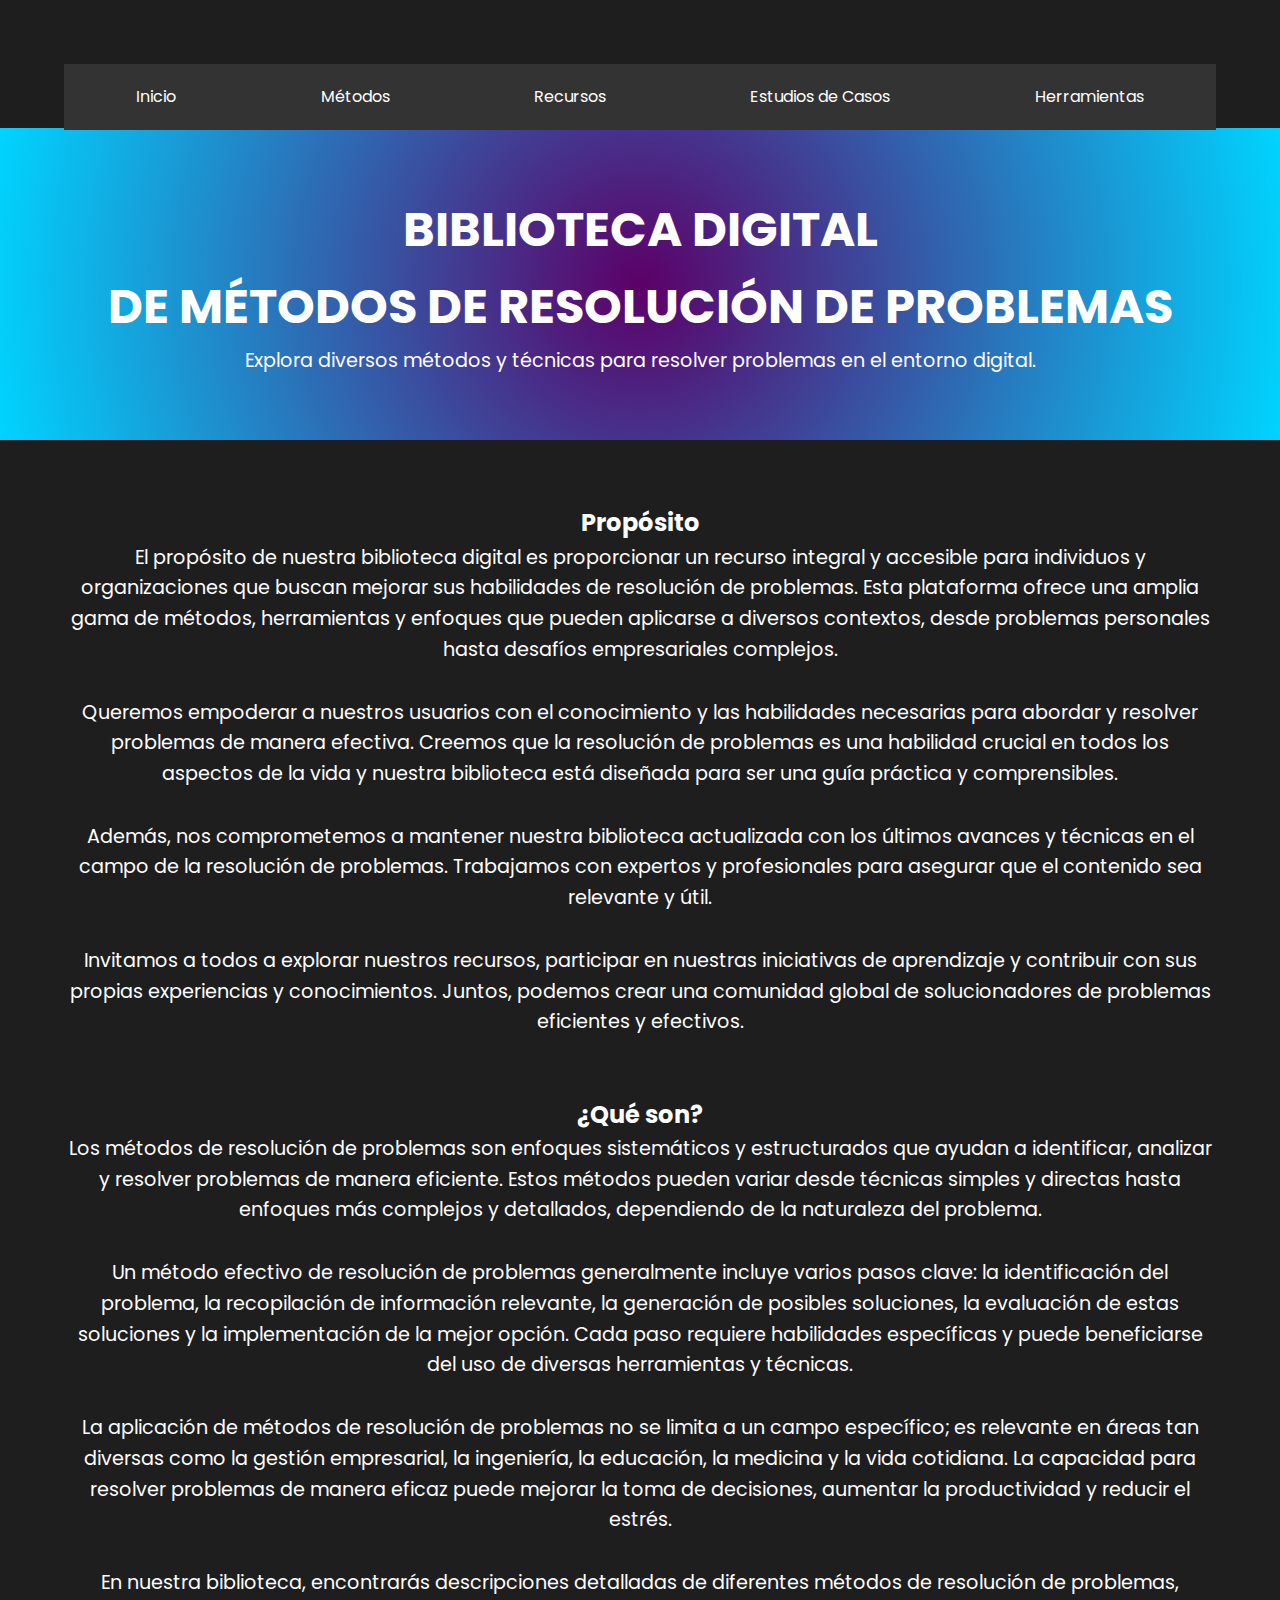
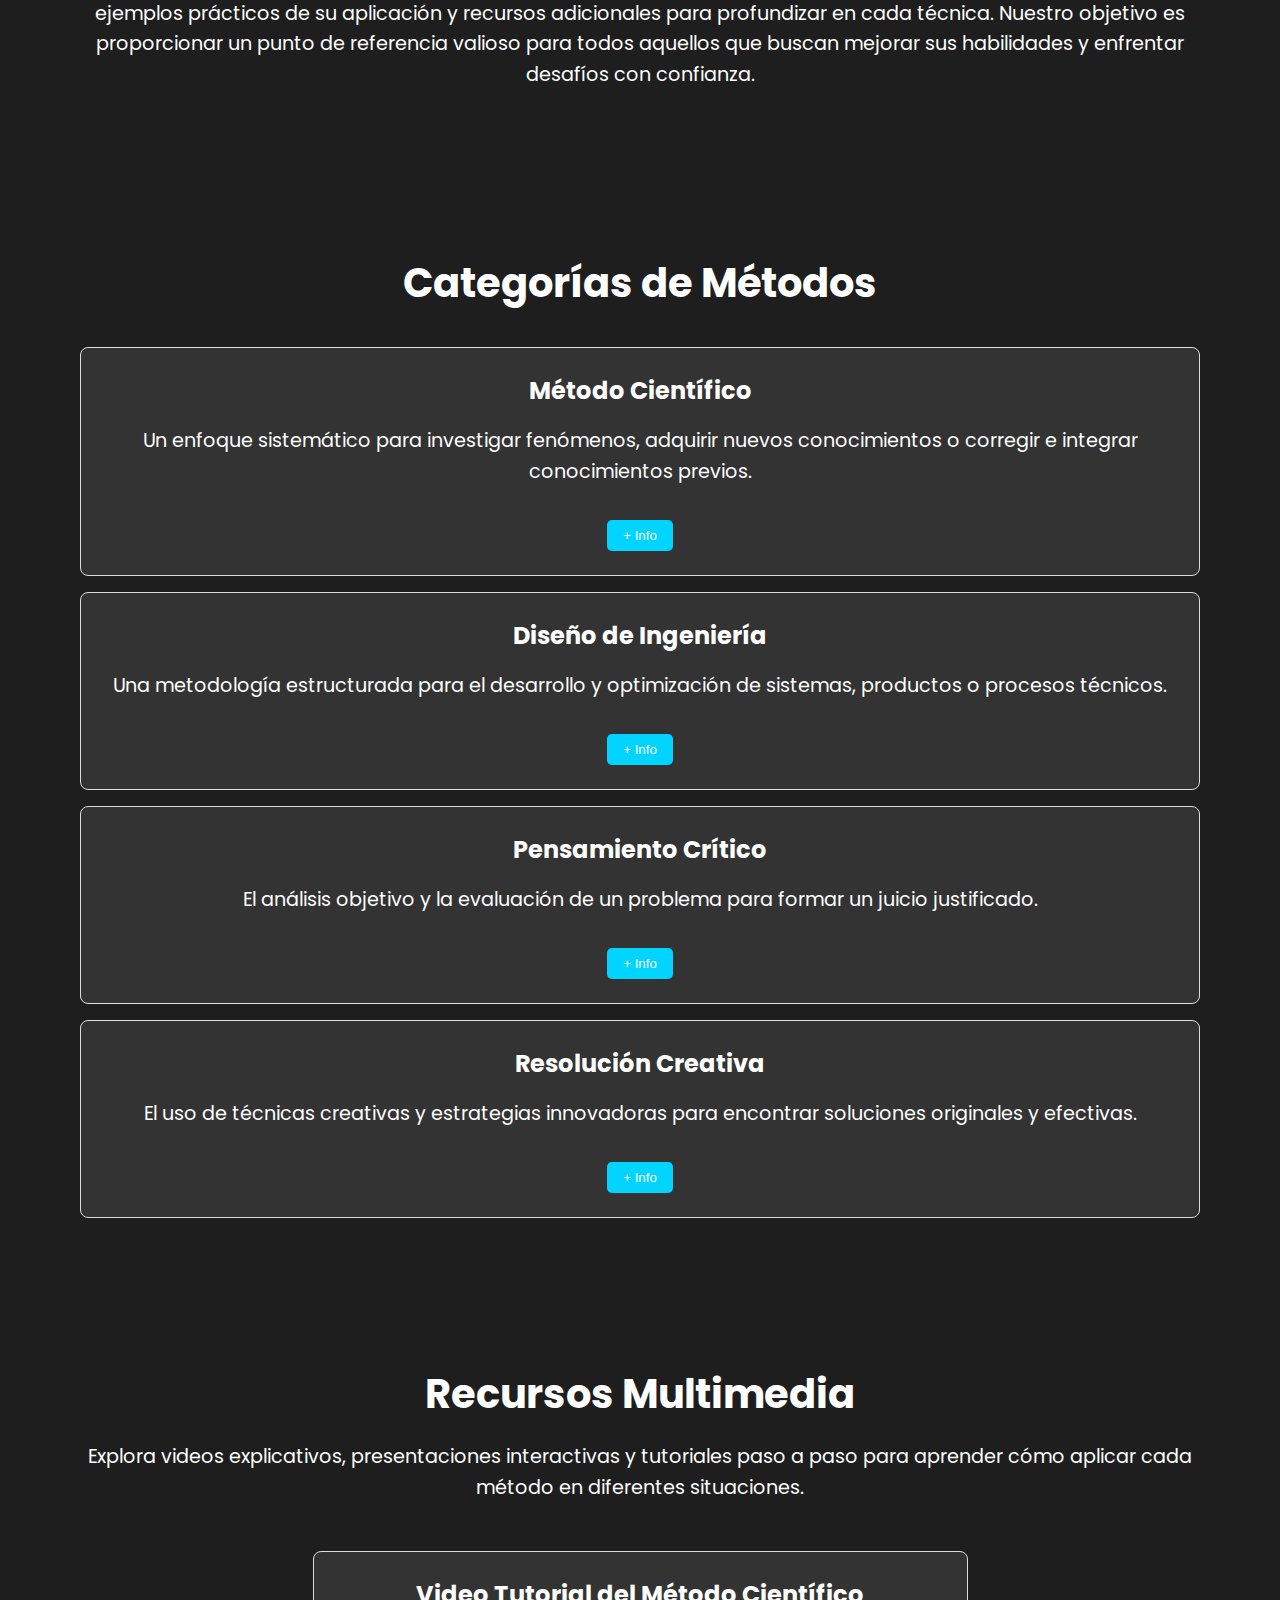
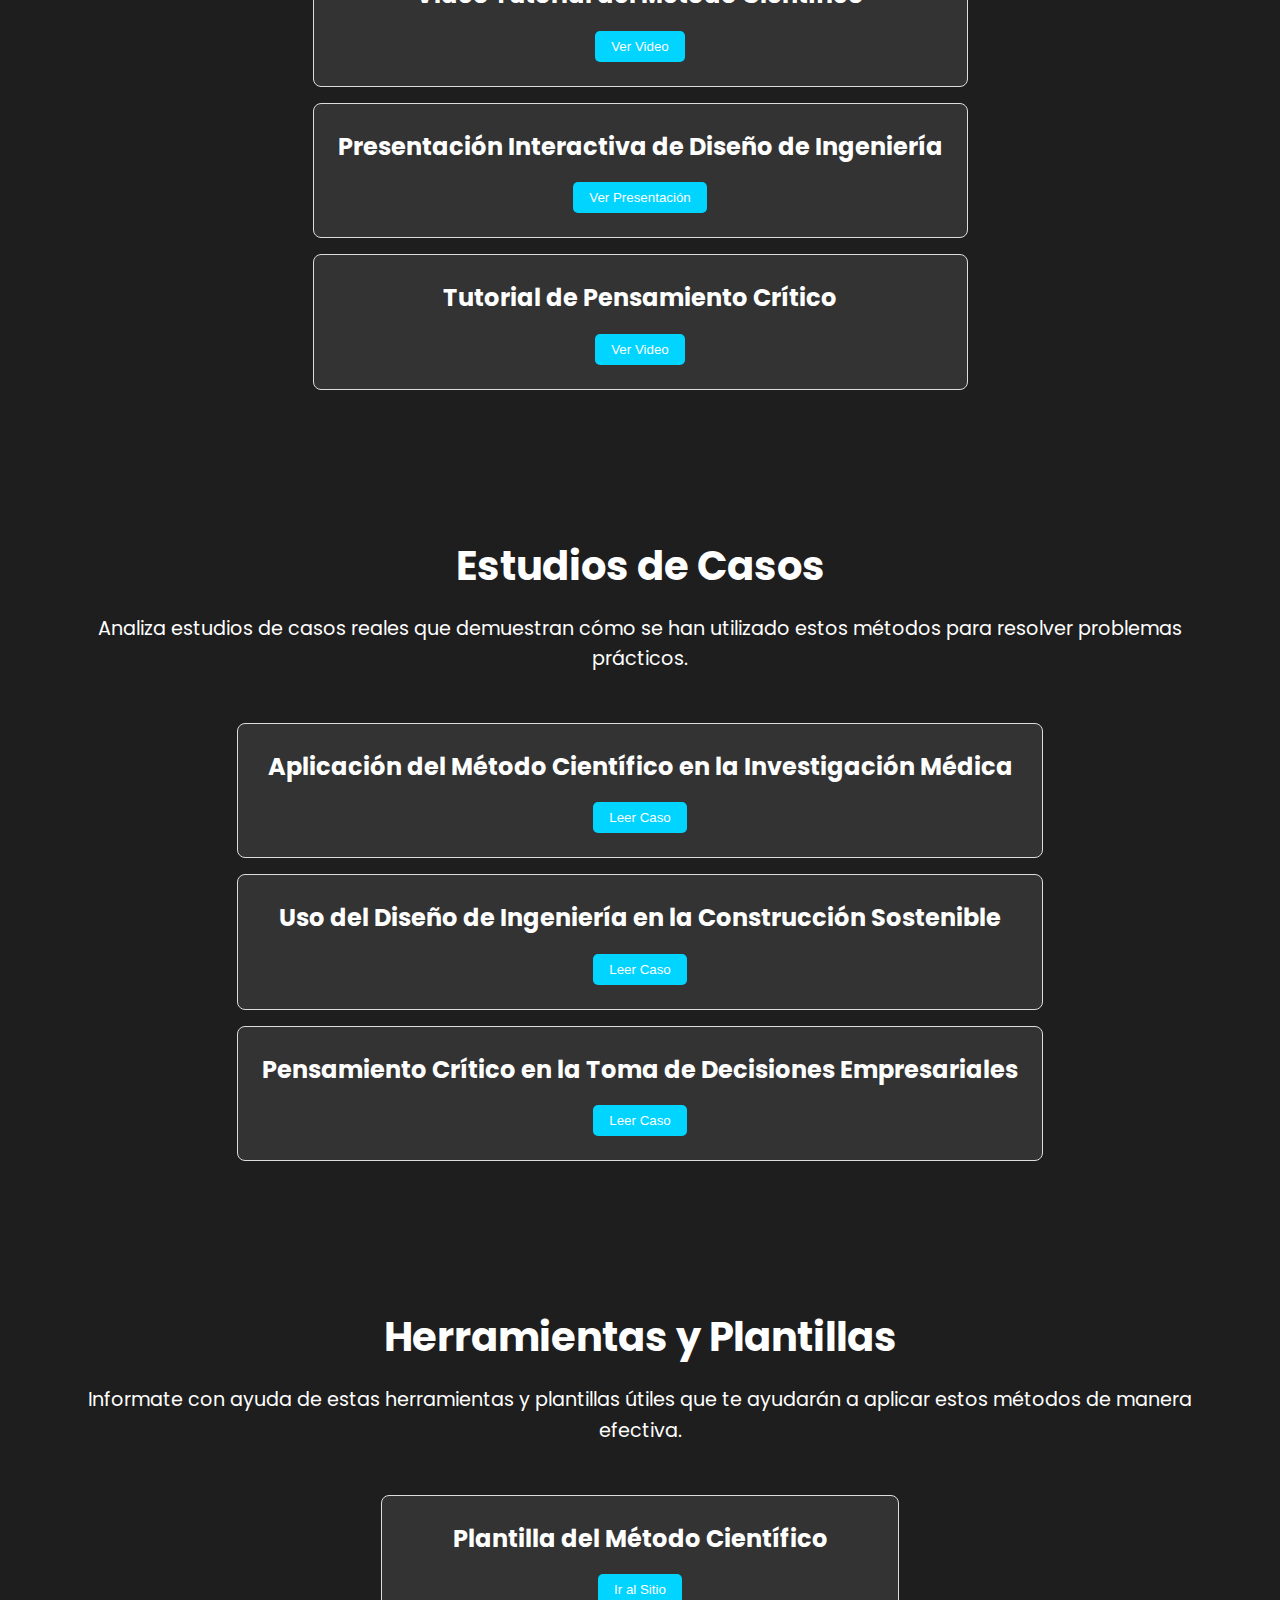
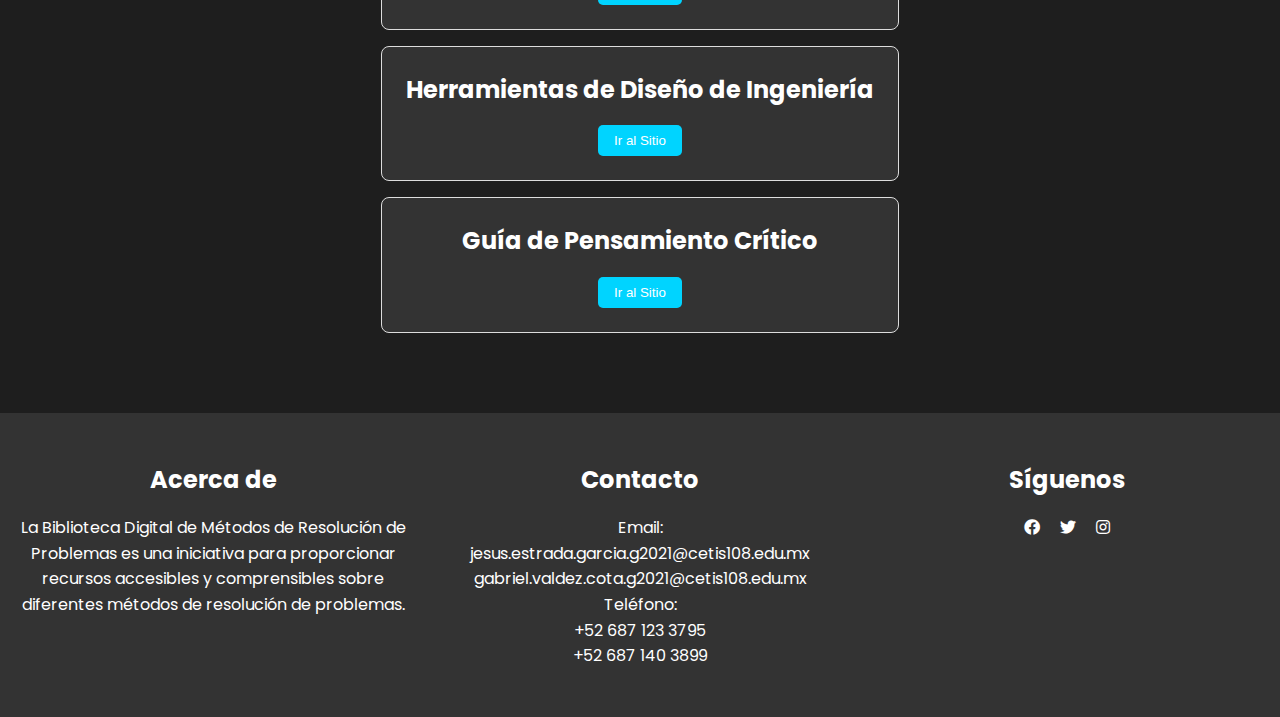
<file: index.html>
<!DOCTYPE html>
<html lang="en" dir="ltr">
<head>
    <meta charset="utf-8">
    <meta name="viewport" content="width=device-width, initial-scale=1.0">
    <title>Biblioteca Digital de Métodos de Resolución de Problemas</title>
    <link rel="stylesheet" href="css/style.css">
    <link rel="stylesheet" href="https://cdnjs.cloudflare.com/ajax/libs/font-awesome/6.4.0/css/all.min.css" integrity="sha512-iecdLmaskl7CVkqkXNQ/ZH/XLlvWZOJyj7Yy7tcenmpD1ypASozpmT/E0iPtmFIB46ZmdtAc9eNBvH0H/ZpiBw==" crossorigin="anonymous" referrerpolicy="no-referrer" />
    <link rel="stylesheet" href="https://cdnjs.cloudflare.com/ajax/libs/font-awesome/5.15.1/css/all.min.css">
    <script src="https://cdnjs.cloudflare.com/ajax/libs/jquery/3.5.1/jquery.min.js" charset="utf-8"></script>
</head>
<body>

    <section class="navigation">
        <nav>
            <div class="nav-movil">
                <a id="nav-boton" href="#!">
                    <span></span>
                    <span></span>
                    <span></span>
                </a>
            </div>
            <ul class="nav-menu">
                <li><a href="index.html">Inicio</a></li>
                <li> <a href="#metodos">Métodos</a>
                    <ul class="nav-submenu">
                        <li><a href="metodo-cientifico.html">Método Científico</a></li>
                        <li><a href="diseno-ingenieria.html">Diseño de Ingeniería</a></li>
                        <li><a href="pensamiento-critico.html">Pensamiento Crítico</a></li>
                        <li><a href="resolucion-creativa.html">Resolución Creativa</a></li>
                    </ul>
                </li>
                <li><a href="#recursos">Recursos</a></li>
                <li><a href="#estudios-caso">Estudios de Casos</a></li>
                <li><a href="#herramienta">Herramientas</a></li>
            </ul>
        </nav>
    </section>
    
    <header class="header">
        <div class="header-contenido container">
            <h1>BIBLIOTECA DIGITAL <br> DE MÉTODOS DE RESOLUCIÓN DE PROBLEMAS</h1>
            <p class="descripcion">Explora diversos métodos y técnicas para resolver problemas en el entorno digital.</p>
        </div>
    </header>

    <section class="metodos">
        <div class="que-son">
            <div class="img"></div>
            <div class="txt">
                <h2 class="subtitulo">Propósito</h2>
                <p>El propósito de nuestra biblioteca digital es proporcionar un recurso integral y accesible para individuos y
                    organizaciones que buscan mejorar sus habilidades de resolución de problemas. Esta plataforma ofrece una
                    amplia gama de métodos, herramientas y enfoques que pueden aplicarse a diversos contextos, desde problemas
                    personales hasta desafíos empresariales complejos.</p>
                <p>Queremos empoderar a nuestros usuarios con el conocimiento y las habilidades necesarias para abordar y
                    resolver problemas de manera efectiva. Creemos que la resolución de problemas es una habilidad crucial en
                    todos los aspectos de la vida y nuestra biblioteca está diseñada para ser una guía práctica y
                    comprensibles.</p>
                <p>Además, nos comprometemos a mantener nuestra biblioteca actualizada con los últimos avances y técnicas en el
                    campo de la resolución de problemas. Trabajamos con expertos y profesionales para asegurar que el contenido
                    sea relevante y útil.</p>
                <p>Invitamos a todos a explorar nuestros recursos, participar en nuestras iniciativas de aprendizaje y
                    contribuir con sus propias experiencias y conocimientos. Juntos, podemos crear una comunidad global de
                    solucionadores de problemas eficientes y efectivos.</p>
                <br>
                <h2 class="subtitulo">¿Qué son?</h2>
                <p>Los métodos de resolución de problemas son enfoques sistemáticos y estructurados que ayudan a
                    identificar, analizar y resolver problemas de manera eficiente. Estos métodos pueden variar desde
                    técnicas simples y directas hasta enfoques más complejos y detallados, dependiendo de la naturaleza
                    del problema.</p>
                <p>Un método efectivo de resolución de problemas generalmente incluye varios pasos clave: la
                    identificación del problema, la recopilación de información relevante, la generación de posibles
                    soluciones, la evaluación de estas soluciones y la implementación de la mejor opción. Cada paso
                    requiere habilidades específicas y puede beneficiarse del uso de diversas herramientas y técnicas.
                </p>
                <p>La aplicación de métodos de resolución de problemas no se limita a un campo específico; es relevante
                    en áreas tan diversas como la gestión empresarial, la ingeniería, la educación, la medicina y la vida
                    cotidiana. La capacidad para resolver problemas de manera eficaz puede mejorar la toma de decisiones,
                    aumentar la productividad y reducir el estrés.</p>
                <p>En nuestra biblioteca, encontrarás descripciones detalladas de diferentes métodos de resolución de
                    problemas, ejemplos prácticos de su aplicación y recursos adicionales para profundizar en cada
                    técnica. Nuestro objetivo es proporcionar un punto de referencia valioso para todos aquellos que
                    buscan mejorar sus habilidades y enfrentar desafíos con confianza.</p>
            </div>
        </div>
    </section>

    <section id="metodos" class="clasificacion">
        <div class="contenedor-tipos">
            <h1>Categorías de Métodos</h1>
            <div class="tipos">
                <div class="tipo">
                    <h3>Método Científico</h3>
                    <p>Un enfoque sistemático para investigar fenómenos, adquirir nuevos conocimientos o corregir e integrar conocimientos previos.</p>
                    <button><a  href="metodo-cientifico.html">+ Info</a></button>
                </div>
                <div class="tipo">
                    <h3>Diseño de Ingeniería</h3>
                    <p>Una metodología estructurada para el desarrollo y optimización de sistemas, productos o procesos técnicos.</p>
                    <button><a  href="diseno-ingenieria.html">+ Info</a></button>
                </div>
                <div class="tipo">
                    <h3>Pensamiento Crítico</h3>
                    <p>El análisis objetivo y la evaluación de un problema para formar un juicio justificado.</p>
                    <button><a  href="pensamiento-critico.html">+ Info</a></button>
                </div>
                <div class="tipo">
                    <h3>Resolución Creativa</h3>
                    <p>El uso de técnicas creativas y estrategias innovadoras para encontrar soluciones originales y efectivas.</p>
                    <button><a  href="resolucion-creativa.html">+ Info</a></button>
                </div>
            </div>
        </div>
    </section>

    <section id="recursos" class="recursos">
        <div class="contenedor-tipos">
            <h1>Recursos Multimedia</h1>
            <p>Explora videos explicativos, presentaciones interactivas y tutoriales paso a paso para aprender cómo aplicar cada método en diferentes situaciones.</p>
            <div class="tipos">
                <div class="tipo">
                    <h3>Video Tutorial del Método Científico</h3>
                    <button><a target="_blank" href="https://www.youtube.com/watch?v=zMYRU4S_RSk&ab_channel=ACiertaCiencia">Ver Video</a></button>
                </div>
                <div class="tipo">
                    <h3>Presentación Interactiva de Diseño de Ingeniería</h3>
                    <button><a target="_blank" href="https://view.genially.com/655f7604d94d680011dfa78e/presentation-presentacion-interactiva-de-ingenieria-en-electronica-y-comunicaciones">Ver Presentación</a></button>
                </div>
                <div class="tipo">
                    <h3>Tutorial de Pensamiento Crítico</h3>
                    <button><a target="_blank" href="https://www.youtube.com/watch?v=IbtLzJ72Gfs&ab_channel=SEPSaladeMaestrasyMaestros">Ver Video</a></button>
                </div>
            </div>
        </div>
    </section>

    <section id="estudios-caso" class="estudios-caso">
        <div class="contenedor-tipos">
            <h1>Estudios de Casos</h1>
            <p>Analiza estudios de casos reales que demuestran cómo se han utilizado estos métodos para resolver problemas prácticos.</p>
            <div class="tipos">
                <div class="tipo">
                    <h3>Aplicación del Método Científico en la Investigación Médica</h3>
                    <button><a target="_blank" href="https://fundamentosdeldiagnostico.com/actitud-del-medico/113-el-metodo-cientifico-aplicado-a-la-clinica#:~:text=El%20m%C3%A9todo%20cient%C3%ADfico%20aplicado%20en,historia%20natural%20de%20la%20enfermedad).">Leer Caso</a></button>
                </div>
                <div class="tipo">
                    <h3>Uso del Diseño de Ingeniería en la Construcción Sostenible</h3>
                    <button><a target="_blank" href="https://caso.com/diseno-ingenieria">Leer Caso</a></button>
                </div>
                <div class="tipo">
                    <h3>Pensamiento Crítico en la Toma de Decisiones Empresariales</h3>
                    <button><a target="_blank" href="https://blog.maestriasydiplomados.tec.mx/desarrollando-el-pensamiento-cr%C3%ADtico-en-la-gesti%C3%B3n-empresarial-un-camino-hacia-la-innovaci%C3%B3n-y-el-%C3%A9xito#:~:text=El%20pensamiento%20cr%C3%ADtico%20proporciona%20a,la%20probabilidad%20de%20resultados%20exitosos.">Leer Caso</a></button>
                </div>
            </div>
        </div>
    </section>

    

    <section id="herramienta" class="herramientas">
        <div class="contenedor-tipos">
            <h1>Herramientas y Plantillas</h1>
            <p>Informate con ayuda de estas herramientas y plantillas útiles que te ayudarán a aplicar estos métodos de manera efectiva.</p>
            <div class="tipos">
                <div class="tipo">
                    <h3>Plantilla del Método Científico</h3>
                    <button><a target="_blank" href="https://view.genially.com/66660653371fce00145b67bf/interactive-content-metodo-cientifico">Ir al Sitio</a></button>
                </div>
                <div class="tipo">
                    <h3>Herramientas de Diseño de Ingeniería</h3>
                    <button><a target="_blank" href="https://obrasinsignia.com/blog/software-arquitectura/">Ir al Sitio</a></button>
                </div>
                <div class="tipo">
                    <h3>Guía de Pensamiento Crítico</h3>
                    <button><a target="_blank" href="https://intered.org/es/recursos/guia-didactica-pensamiento-critico-y-prevencion-de-discursos-negacionistas-entre-la">Ir al Sitio</a></button>
                </div>
            </div>
        </div>
    </section>
    <footer>
        <div class="container">
            <div class="footer-contenido">
                <div class="footer-section about">
                    <h2>Acerca de</h2>
                    <p>La Biblioteca Digital de Métodos de Resolución de Problemas es una iniciativa para proporcionar recursos accesibles y comprensibles sobre diferentes métodos de resolución de problemas.</p>
                </div>
                <div class="footer-section contact">
                    <h2>Contacto</h2>
                    <p>Email: <br> jesus.estrada.garcia.g2021@cetis108.edu.mx
                        <br> gabriel.valdez.cota.g2021@cetis108.edu.mx
                    </p>
                    
                    <p>Teléfono: <br> +52 687 123 3795
                        <br> +52 687 140 3899
                    </p>
                    
                </div>
                <div class="footer-section social">
                    <h2>Síguenos</h2>
                    <a target="_blank" href="https://web.facebook.com/jesusmanuel.estrada.5439"><i class="fab fa-facebook"></i></a>
                    <a target="_blank" href="https://twitter.com/EstradaJes29776"><i class="fab fa-twitter"></i></a>
                    <a target="_blank" href="https://www.instagram.com/jesusestrada.04/"><i class="fab fa-instagram"></i></a>
            </div>
        </div>
    </footer>

    <script type="text/javascript">
        $(document).ready(function () {
            $('#nav-boton').click(function () {
                $('.nav-menu').toggleClass('nav-menu-visible');
            });
        });

        $(window).scroll(function() {
            if ($(this).scrollTop() > 50) {
                $('.navigation').addClass('fixed-nav');
            } else {
                $('.navigation').removeClass('fixed-nav');
            }
        });
    </script>
</body>
</html>
</file>
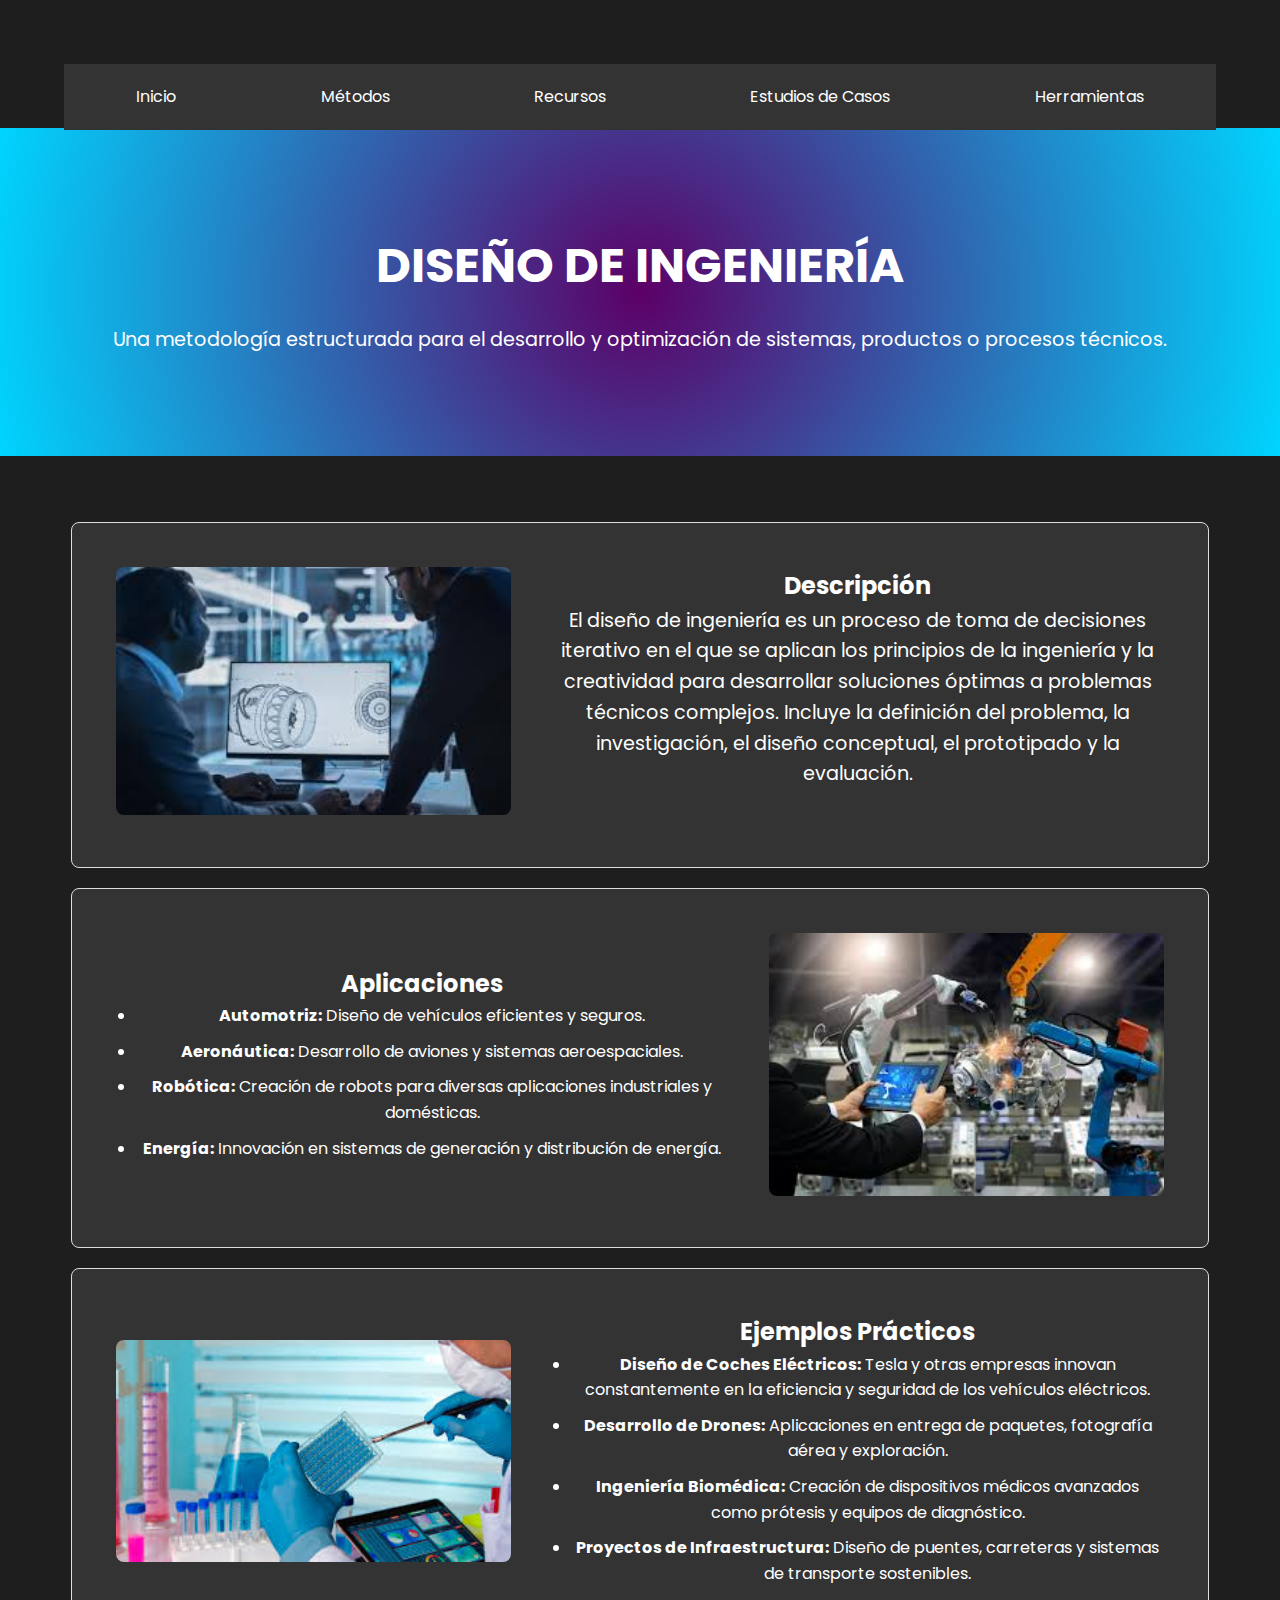
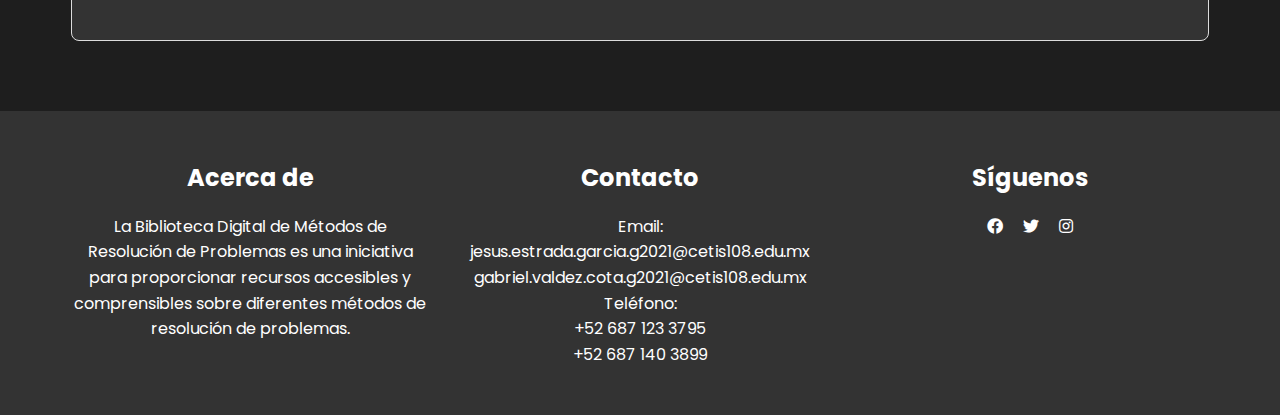
<file: diseno-ingenieria.html>
<!DOCTYPE html>
<html lang="en" dir="ltr">
<head>
    <meta charset="utf-8">
    <meta name="viewport" content="width=device-width, initial-scale=1.0">
    <title>Biblioteca Digital de Métodos de Resolución de Problemas</title>
    <link rel="stylesheet" href="css/style2.css">
    <link rel="stylesheet" href="https://cdnjs.cloudflare.com/ajax/libs/font-awesome/6.4.0/css/all.min.css" integrity="sha512-iecdLmaskl7CVkqkXNQ/ZH/XLlvWZOJyj7Yy7tcenmpD1ypASozpmT/E0iPtmFIB46ZmdtAc9eNBvH0H/ZpiBw==" crossorigin="anonymous" referrerpolicy="no-referrer" />
    <link rel="stylesheet" href="https://cdnjs.cloudflare.com/ajax/libs/font-awesome/5.15.1/css/all.min.css">
    <script src="https://cdnjs.cloudflare.com/ajax/libs/jquery/3.5.1/jquery.min.js" charset="utf-8"></script>
</head>
<body>

    <section class="navigation">
        <nav>
            <div class="nav-movil">
                <a id="nav-boton" href="#!">
                    <span></span>
                    <span></span>
                    <span></span>
                </a>
            </div>
            <ul class="nav-menu">
                <li><a href="index.html">Inicio</a></li>
                <li> <a href="index.html#metodos">Métodos</a>
                    <ul class="nav-submenu">
                        <li><a href="metodo-cientifico.html">Método Científico</a></li>
                        <li><a href="diseno-ingenieria.html">Diseño de Ingeniería</a></li>
                        <li><a href="pensamiento-critico.html">Pensamiento Crítico</a></li>
                        <li><a href="resolucion-creativa.html">Resolución Creativa</a></li>
                    </ul>
                </li>
                <li><a href="index.html#recursos">Recursos</a></li>
                <li><a href="index.html#estudios-caso">Estudios de Casos</a></li>
                <li><a href="index.html#herramienta">Herramientas</a></li>
            </ul>
        </nav>
    </section>
    
    
    <header class="header">
        <div class="header-contenido container">
            <h1>DISEÑO DE INGENIERÍA <br> </h1>
            <p class="descripcion">Una metodología estructurada para el desarrollo y optimización de sistemas, productos o procesos técnicos.</p>
        </div>
    </header>

    <section class="detalle-metodo">
        <div class="container">
            <div class="recuadro">
                <div class="recuadro-imagen">
                    <img src="img/diseno-ingenieria-1.jpg" alt="Diseño de Ingeniería">
                </div>
                <div class="recuadro-contenido">
                    <h2>Descripción</h2>
                    <p>El diseño de ingeniería es un proceso de toma de decisiones iterativo en el que se aplican los principios de la ingeniería y la creatividad para desarrollar soluciones óptimas a problemas técnicos complejos. Incluye la definición del problema, la investigación, el diseño conceptual, el prototipado y la evaluación.</p>
                </div>
            </div>
            <div class="recuadro">
                <div class="recuadro-contenido">
                    <h2>Aplicaciones</h2>
                    <ul>
                        <li><strong>Automotriz:</strong> Diseño de vehículos eficientes y seguros.</li>
                        <li><strong>Aeronáutica:</strong> Desarrollo de aviones y sistemas aeroespaciales.</li>
                        <li><strong>Robótica:</strong> Creación de robots para diversas aplicaciones industriales y domésticas.</li>
                        <li><strong>Energía:</strong> Innovación en sistemas de generación y distribución de energía.</li>
                    </ul>
                </div>
                <div class="recuadro-imagen">
                    <img src="img/diseno-ingenieria-2.jpg" alt="Aplicaciones del Diseño de Ingeniería">
                </div>
            </div>
            <div class="recuadro">
                <div class="recuadro-imagen">
                    <img src="img/diseno-ingenieria-3.jpg" alt="Ejemplos del Diseño de Ingeniería">
                </div>
                <div class="recuadro-contenido">
                    <h2>Ejemplos Prácticos</h2>
                    <ul>
                        <li><strong>Diseño de Coches Eléctricos:</strong> Tesla y otras empresas innovan constantemente en la eficiencia y seguridad de los vehículos eléctricos.</li>
                        <li><strong>Desarrollo de Drones:</strong> Aplicaciones en entrega de paquetes, fotografía aérea y exploración.</li>
                        <li><strong>Ingeniería Biomédica:</strong> Creación de dispositivos médicos avanzados como prótesis y equipos de diagnóstico.</li>
                        <li><strong>Proyectos de Infraestructura:</strong> Diseño de puentes, carreteras y sistemas de transporte sostenibles.</li>
                    </ul>
                </div>
            </div>
        </div>
    </section>


    <footer>
        <div class="container">
            <div class="footer-contenido">
                <div class="footer-section about">
                    <h2>Acerca de</h2>
                    <p>La Biblioteca Digital de Métodos de Resolución de Problemas es una iniciativa para proporcionar recursos accesibles y comprensibles sobre diferentes métodos de resolución de problemas.</p>
                </div>
                <div class="footer-section contact">
                    <h2>Contacto</h2>
                    <p>Email: <br> jesus.estrada.garcia.g2021@cetis108.edu.mx
                        <br> gabriel.valdez.cota.g2021@cetis108.edu.mx
                    </p>
                    
                    <p>Teléfono: <br> +52 687 123 3795
                        <br> +52 687 140 3899
                    </p>
                    
                </div>
                <div class="footer-section social">
                    <h2>Síguenos</h2>
                    <a target="_blank" href="https://web.facebook.com/jesusmanuel.estrada.5439"><i class="fab fa-facebook"></i></a>
                    <a target="_blank" href="https://twitter.com/EstradaJes29776"><i class="fab fa-twitter"></i></a>
                    <a target="_blank" href="https://www.instagram.com/jesusestrada.04/"><i class="fab fa-instagram"></i></a>
            </div>
        </div>
    </footer>

    <script type="text/javascript">
        $(document).ready(function () {
            $('#nav-boton').click(function () {
                $('.nav-menu').toggleClass('nav-menu-visible');
            });
        });

        $(window).scroll(function() {
            if ($(this).scrollTop() > 50) {
                $('.navigation').addClass('fixed-nav');
            } else {
                $('.navigation').removeClass('fixed-nav');
            }
        });
    </script>
</body>
</html>
</file>
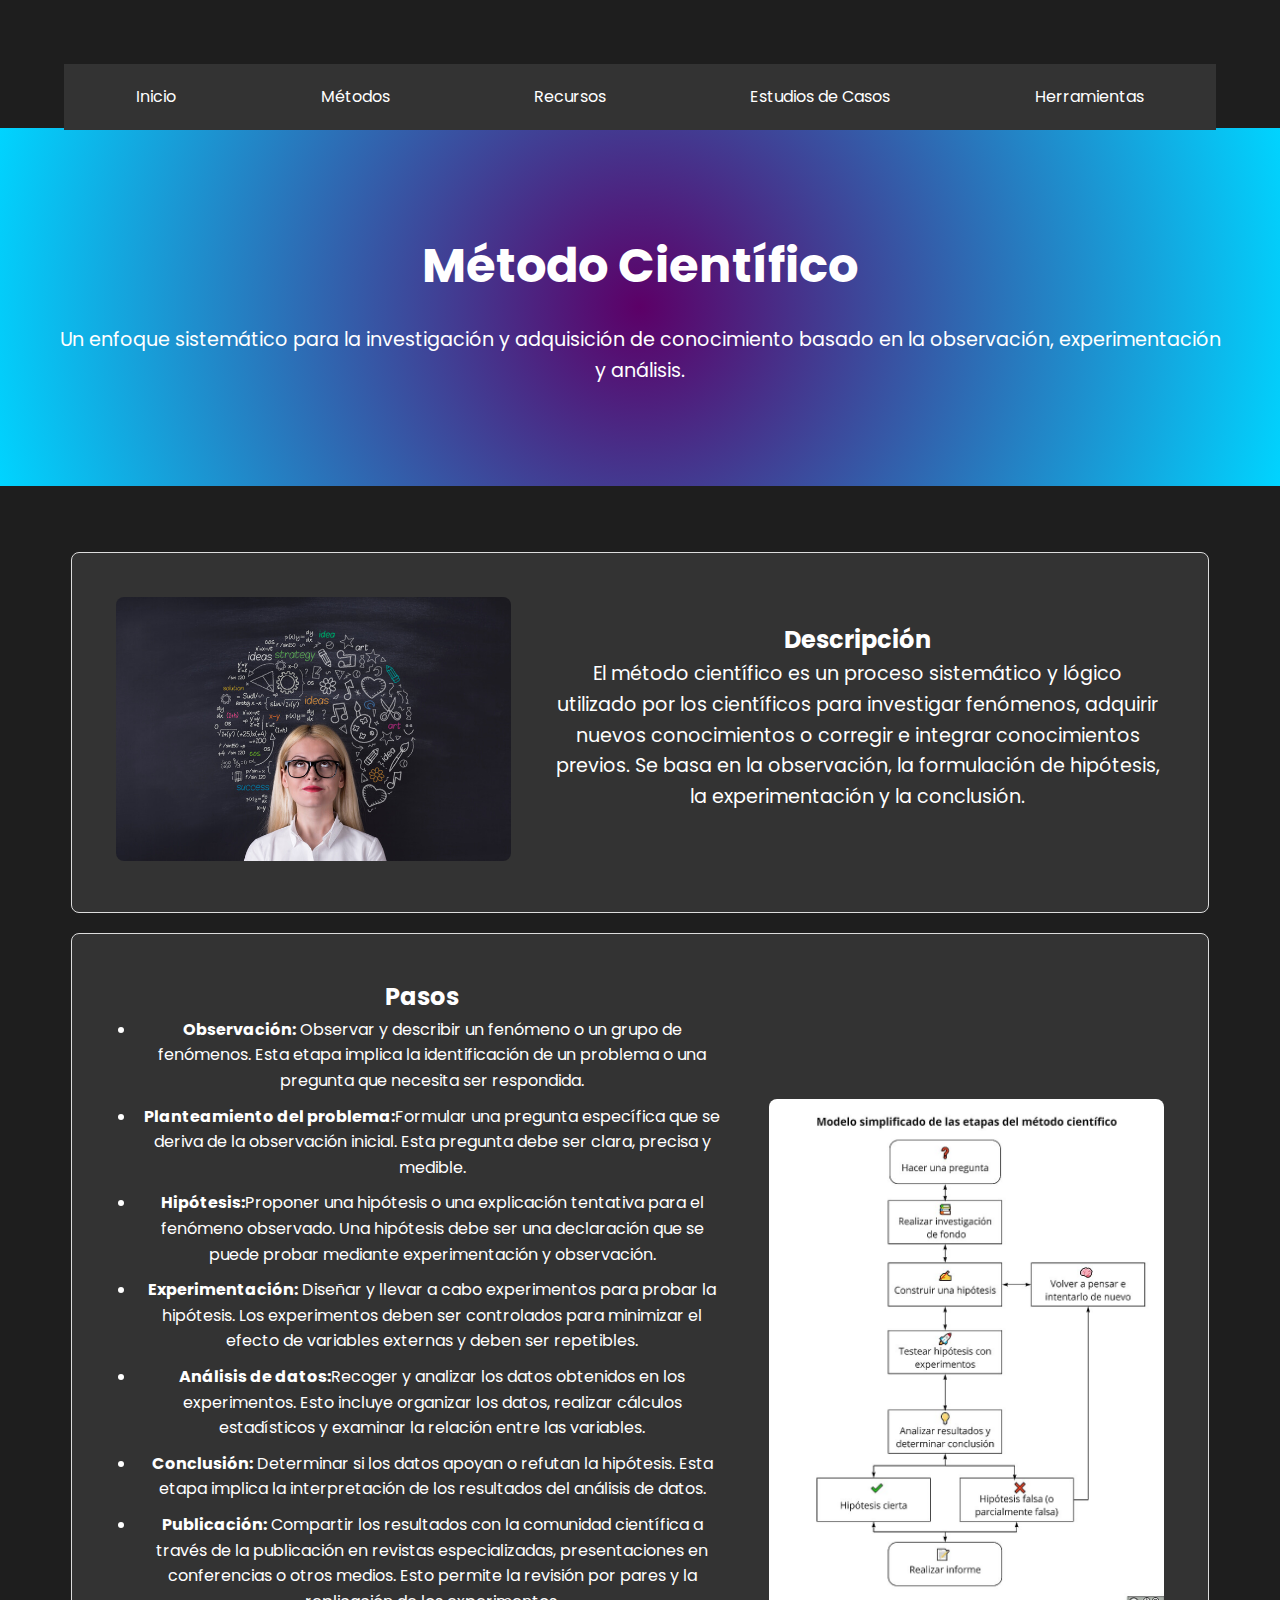
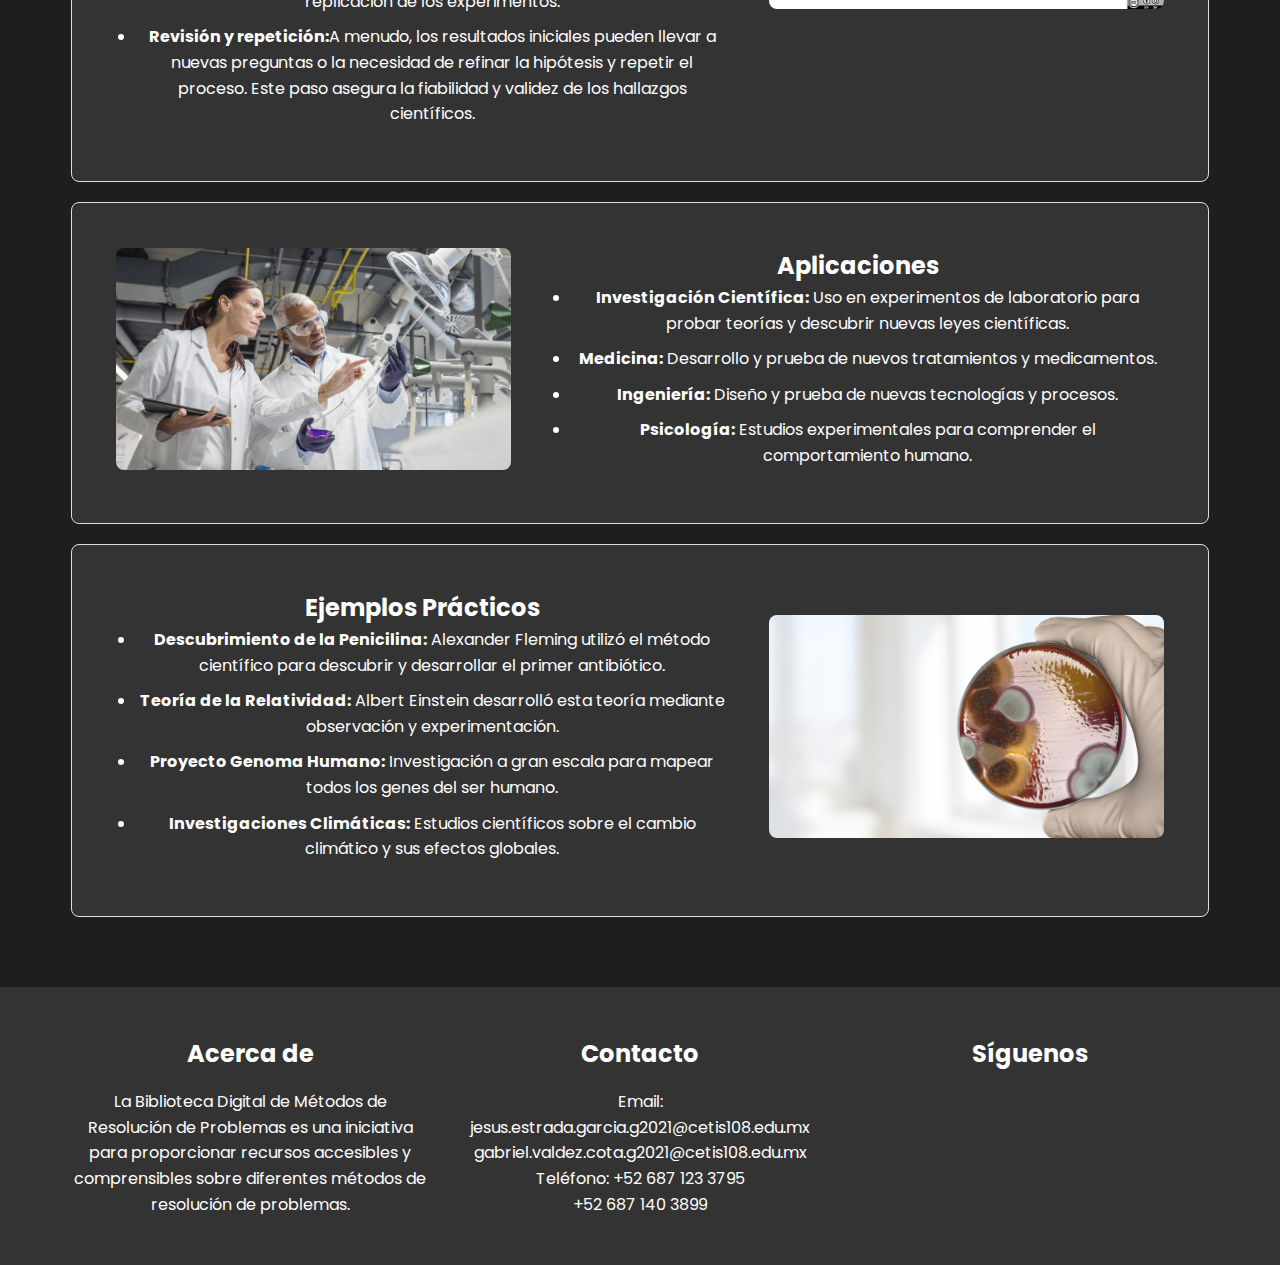
<file: metodo-cientifico.html>
<!DOCTYPE html>
<html lang="es">
<head>
    <meta charset="UTF-8">
    <meta name="viewport" content="width=device-width, initial-scale=1.0">
    <title>Método Científico</title>
    <link rel="stylesheet" href="css/style2.css">
    <link rel="stylesheet" href="https://cdnjs.cloudflare.com/ajax/libs/font-awesome/6.4.0/css/all.min.css" integrity="sha512-iecdLmaskl7CVkqkXNQ/ZH/XLlvWZOJyj7Yy7tcenmpD1ypASozpmT/E0iPtmFIB46ZmdtAc9eNBvH0H/ZpiBw==" crossorigin="anonymous" referrerpolicy="no-referrer" />
    <script src="https://cdnjs.cloudflare.com/ajax/libs/jquery/3.5.1/jquery.min.js" charset="utf-8"></script>
</head>
<body>
    <section class="navigation">
        <nav>
            <div class="nav-movil">
                <a id="nav-boton" href="#!">
                    <span></span>
                    <span></span>
                    <span></span>
                </a>
            </div>
            <ul class="nav-menu">
                <li><a href="index.html">Inicio</a></li>
                <li> <a href="index.html#metodos">Métodos</a>
                    <ul class="nav-submenu">
                        <li><a href="metodo-cientifico.html">Método Científico</a></li>
                        <li><a href="diseno-ingenieria.html">Diseño de Ingeniería</a></li>
                        <li><a href="pensamiento-critico.html">Pensamiento Crítico</a></li>
                        <li><a href="resolucion-creativa.html">Resolución Creativa</a></li>
                    </ul>
                </li>
                <li><a href="index.html#recursos">Recursos</a></li>
                <li><a href="index.html#estudios-caso">Estudios de Casos</a></li>
                <li><a href="index.html#herramienta">Herramientas</a></li>
            </ul>
        </nav>
    </section>

    <header class="header">
        <div class="header-contenido container">
            <h1>Método Científico</h1>
            <p class="descripcion">Un enfoque sistemático para la investigación y adquisición de conocimiento basado en la observación, experimentación y análisis.</p>
        </div>
    </header>

    <section class="detalle-metodo">
        <div class="container">
            <div class="recuadro">
                <div class="recuadro-imagen">
                    <img src="img/metodo-cientifico-1.jpg" alt="Método Científico">
                </div>
                <div class="recuadro-contenido">
                    <h2>Descripción</h2>
                    <p>El método científico es un proceso sistemático y lógico utilizado por los científicos para investigar fenómenos, adquirir nuevos conocimientos o corregir e integrar conocimientos previos. Se basa en la observación, la formulación de hipótesis, la experimentación y la conclusión.</p>
                </div>
            </div>
            <div class="recuadro">
                <div class="recuadro-contenido">
                    <h2>Pasos</h2>
                    <ul>
                        <li><strong>Observación:</strong> Observar y describir un fenómeno o un grupo de fenómenos. Esta etapa implica la identificación de un problema o una pregunta que necesita ser respondida.</li>
                        <li><strong>Planteamiento del problema:</strong>Formular una pregunta específica que se deriva de la observación inicial. Esta pregunta debe ser clara, precisa y medible.</li>
                        <li><strong>Hipótesis:</strong>Proponer una hipótesis o una explicación tentativa para el fenómeno observado. Una hipótesis debe ser una declaración que se puede probar mediante experimentación y observación.</li>
                        <li><strong>Experimentación:</strong> Diseñar y llevar a cabo experimentos para probar la hipótesis. Los experimentos deben ser controlados para minimizar el efecto de variables externas y deben ser repetibles.</li>
                        <li><strong>Análisis de datos:</strong>Recoger y analizar los datos obtenidos en los experimentos. Esto incluye organizar los datos, realizar cálculos estadísticos y examinar la relación entre las variables.</li>
                        <li><strong>Conclusión:</strong> Determinar si los datos apoyan o refutan la hipótesis. Esta etapa implica la interpretación de los resultados del análisis de datos.</li>
                        <li><strong>Publicación:</strong> Compartir los resultados con la comunidad científica a través de la publicación en revistas especializadas, presentaciones en conferencias o otros medios. Esto permite la revisión por pares y la replicación de los experimentos.</li>
                        <li><strong>Revisión y repetición:</strong>A menudo, los resultados iniciales pueden llevar a nuevas preguntas o la necesidad de refinar la hipótesis y repetir el proceso. Este paso asegura la fiabilidad y validez de los hallazgos científicos.</li>
                    </ul>
                </div>
                <div class="recuadro-imagen">
                    <img src="img/pasos-metodo-cientifico.jpg" alt="Aplicaciones del Método Científico">
                </div>
            </div>
            <div class="recuadro">
                <div class="recuadro-imagen">
                    <img src="img/metodo-cientifico-2.jpg" alt="Aplicaciones del Método Científico">
                </div>
                <div class="recuadro-contenido">
                    
                    <h2>Aplicaciones</h2>
                    <ul>
                        <li><strong>Investigación Científica:</strong> Uso en experimentos de laboratorio para probar teorías y descubrir nuevas leyes científicas.</li>
                        <li><strong>Medicina:</strong> Desarrollo y prueba de nuevos tratamientos y medicamentos.</li>
                        <li><strong>Ingeniería:</strong> Diseño y prueba de nuevas tecnologías y procesos.</li>
                        <li><strong>Psicología:</strong> Estudios experimentales para comprender el comportamiento humano.</li>
                    </ul>
                </div>
                
            </div>
            <div class="recuadro">
                <div class="recuadro-imagen">
                    <img src="img/metodo-cientifico-3.jpg" alt="Ejemplos del Método Científico">
                </div>
                <div class="recuadro-contenido">
                    <h2>Ejemplos Prácticos</h2>
                    <ul>
                        <li><strong>Descubrimiento de la Penicilina:</strong> Alexander Fleming utilizó el método científico para descubrir y desarrollar el primer antibiótico.</li>
                        <li><strong>Teoría de la Relatividad:</strong> Albert Einstein desarrolló esta teoría mediante observación y experimentación.</li>
                        <li><strong>Proyecto Genoma Humano:</strong> Investigación a gran escala para mapear todos los genes del ser humano.</li>
                        <li><strong>Investigaciones Climáticas:</strong> Estudios científicos sobre el cambio climático y sus efectos globales.</li>
                    </ul>
                </div>
            </div>
        </div>
    </section>

    <footer>
        <div class="container">
            <div class="footer-contenido">
                <div class="footer-section about">
                    <h2>Acerca de</h2>
                    <p>La Biblioteca Digital de Métodos de Resolución de Problemas es una iniciativa para proporcionar recursos accesibles y comprensibles sobre diferentes métodos de resolución de problemas.</p>
                </div>
                <div class="footer-section contact">
                    <h2>Contacto</h2>
                    <p>Email: jesus.estrada.garcia.g2021@cetis108.edu.mx
                        <br> gabriel.valdez.cota.g2021@cetis108.edu.mx
                    </p>
                    
                    <p>Teléfono: +52 687 123 3795
                        <br> +52 687 140 3899
                    </p>
                    
                </div>
                <div class="footer-section social">
                    <h2>Síguenos</h2>
                    <a target="_blank" href="https://web.facebook.com/jesusmanuel.estrada.5439"><i class="fab fa-facebook"></i></a>
                    <a target="_blank" href="https://twitter.com/EstradaJes29776"><i class="fab fa-twitter"></i></a>
                    <a target="_blank" href="https://www.instagram.com/jesusestrada.04/"><i class="fab fa-instagram"></i></a>
                </div>
            </div>
        </div>
    </footer>

    <script type="text/javascript">
        $(document).ready(function () {
            $('#nav-boton').click(function () {
                $('.nav-menu').toggleClass('nav-menu-visible');
            });
        });

        $(window).scroll(function() {
            if ($(this).scrollTop() > 50) {
                $('.navigation').addClass('fixed-nav');
            } else {
                $('.navigation').removeClass('fixed-nav');
            }
        });
    </script>
</body>
</html>
</file>
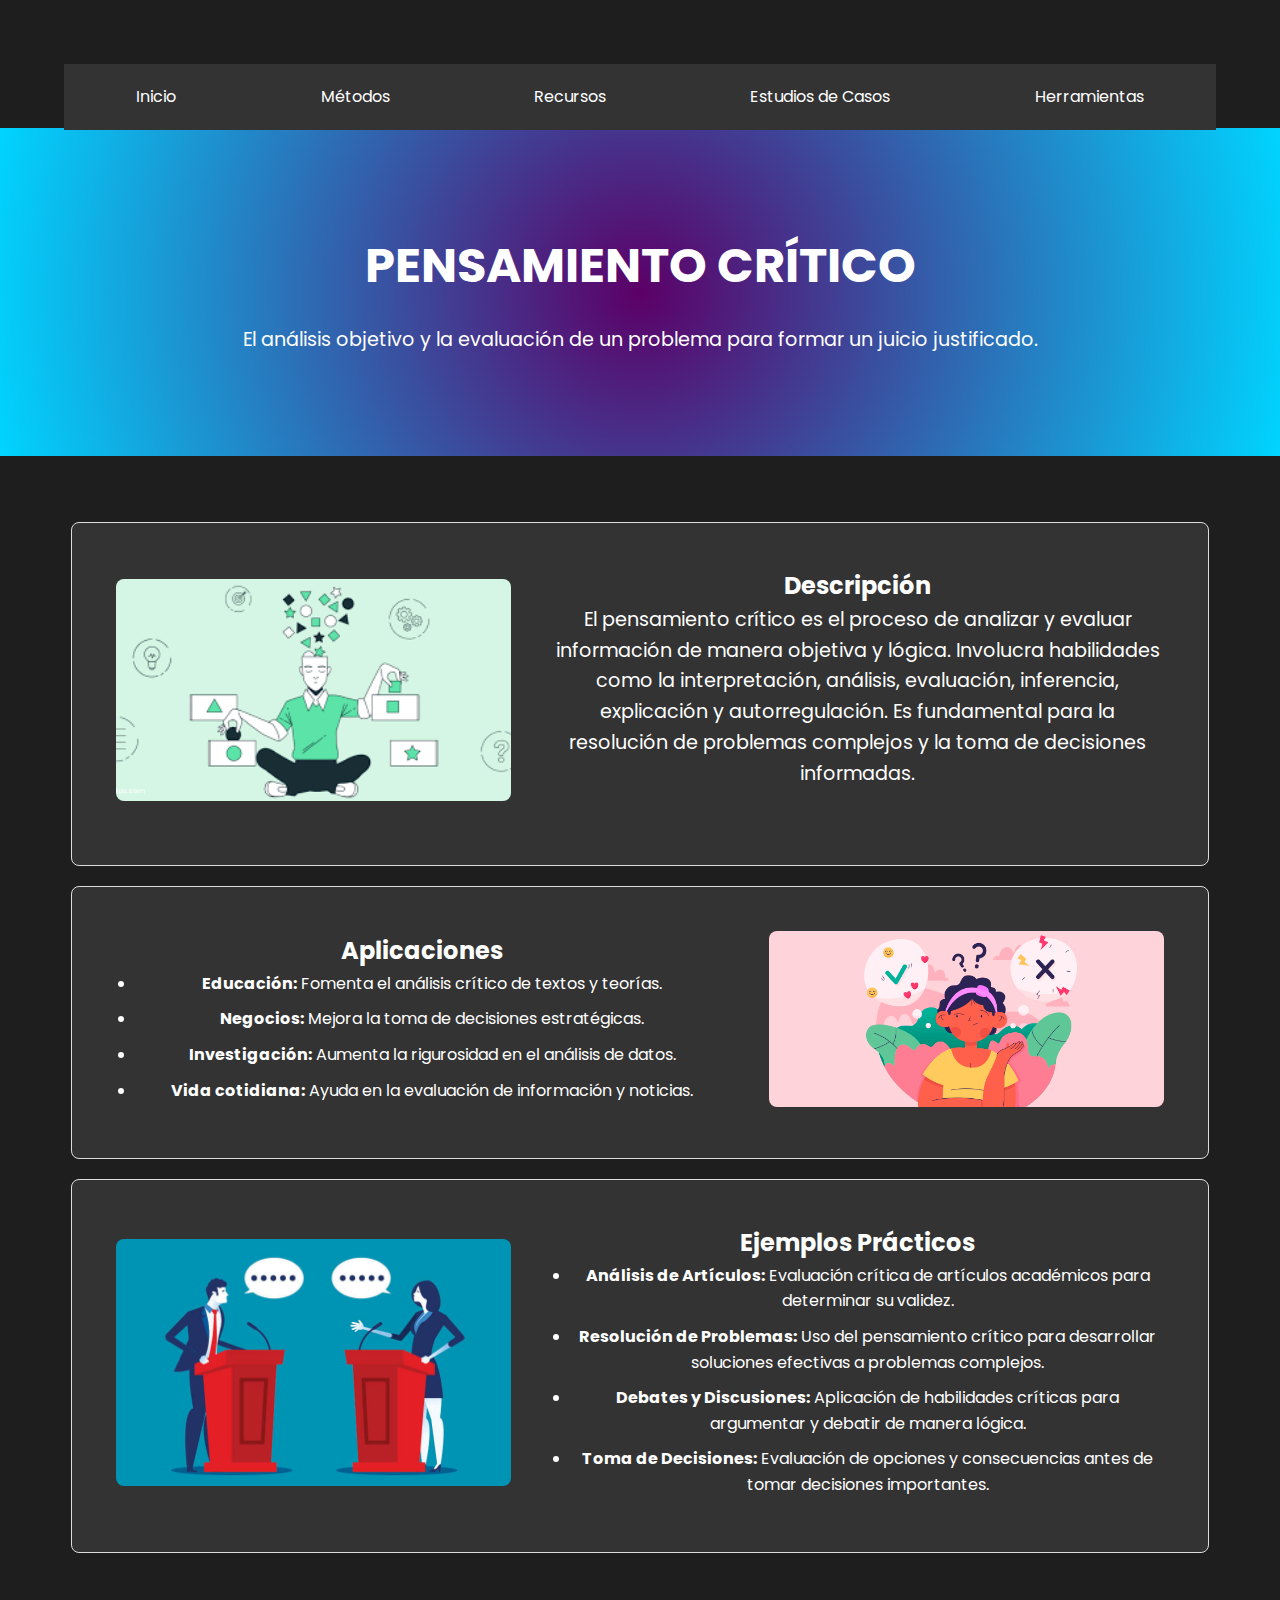
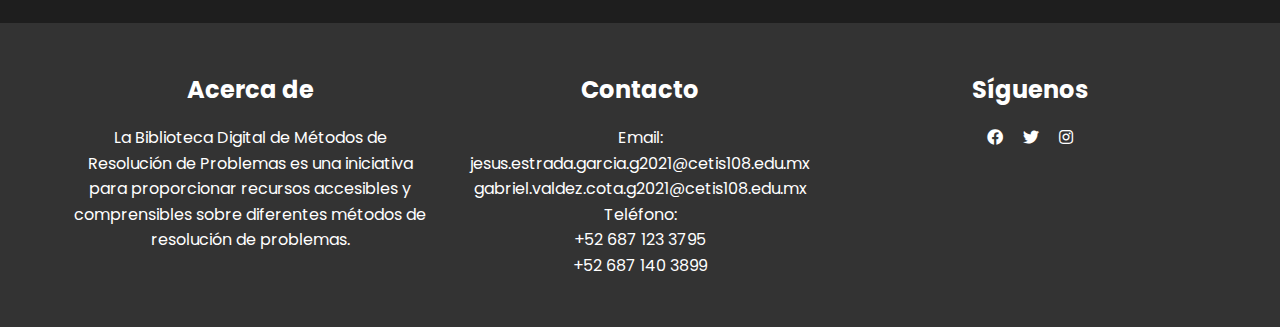
<file: pensamiento-critico.html>
<!DOCTYPE html>
<html lang="en" dir="ltr">
<head>
    <meta charset="utf-8">
    <meta name="viewport" content="width=device-width, initial-scale=1.0">
    <title>Biblioteca Digital de Métodos de Resolución de Problemas</title>
    <link rel="stylesheet" href="css/style2.css">
    <link rel="stylesheet" href="https://cdnjs.cloudflare.com/ajax/libs/font-awesome/6.4.0/css/all.min.css" integrity="sha512-iecdLmaskl7CVkqkXNQ/ZH/XLlvWZOJyj7Yy7tcenmpD1ypASozpmT/E0iPtmFIB46ZmdtAc9eNBvH0H/ZpiBw==" crossorigin="anonymous" referrerpolicy="no-referrer" />
    <link rel="stylesheet" href="https://cdnjs.cloudflare.com/ajax/libs/font-awesome/5.15.1/css/all.min.css">
    <script src="https://cdnjs.cloudflare.com/ajax/libs/jquery/3.5.1/jquery.min.js" charset="utf-8"></script>
</head>
<body>

    <section class="navigation">
        <nav>
            <div class="nav-movil">
                <a id="nav-boton" href="#!">
                    <span></span>
                    <span></span>
                    <span></span>
                </a>
            </div>
            <ul class="nav-menu">
                <li><a href="index.html">Inicio</a></li>
                <li> <a href="index.html#metodos">Métodos</a>
                    <ul class="nav-submenu">
                        <li><a href="metodo-cientifico.html">Método Científico</a></li>
                        <li><a href="diseno-ingenieria.html">Diseño de Ingeniería</a></li>
                        <li><a href="pensamiento-critico.html">Pensamiento Crítico</a></li>
                        <li><a href="resolucion-creativa.html">Resolución Creativa</a></li>
                    </ul>
                </li>
                <li><a href="index.html#recursos">Recursos</a></li>
                <li><a href="index.html#estudios-caso">Estudios de Casos</a></li>
                <li><a href="index.html#herramienta">Herramientas</a></li>
            </ul>
        </nav>
    </section>
    
    <header class="header">
        <div class="header-contenido container">
            <h1>PENSAMIENTO CRÍTICO <br> </h1>
            <p class="descripcion">El análisis objetivo y la evaluación de un problema para formar un juicio justificado.</p>
        </div>
    </header>

    <section class="detalle-metodo">
        <div class="container">
            <div class="recuadro">
                <div class="recuadro-imagen">
                    <img src="img/pensamiento-critico-1.jpg" alt="Pensamiento Crítico">
                </div>
                <div class="recuadro-contenido">
                    <h2>Descripción</h2>
                    <p>El pensamiento crítico es el proceso de analizar y evaluar información de manera objetiva y lógica. Involucra habilidades como la interpretación, análisis, evaluación, inferencia, explicación y autorregulación. Es fundamental para la resolución de problemas complejos y la toma de decisiones informadas.</p>
                </div>
            </div>
            <div class="recuadro">
                <div class="recuadro-contenido">
                    <h2>Aplicaciones</h2>
                    <ul>
                        <li><strong>Educación:</strong> Fomenta el análisis crítico de textos y teorías.</li>
                        <li><strong>Negocios:</strong> Mejora la toma de decisiones estratégicas.</li>
                        <li><strong>Investigación:</strong> Aumenta la rigurosidad en el análisis de datos.</li>
                        <li><strong>Vida cotidiana:</strong> Ayuda en la evaluación de información y noticias.</li>
                    </ul>
                </div>
                <div class="recuadro-imagen">
                    <img src="img/pensamiento-critico-2.jpg" alt="Aplicaciones del Pensamiento Crítico">
                </div>
            </div>
            <div class="recuadro">
                <div class="recuadro-imagen">
                    <img src="img/pensamiento-critico-3.jpg" alt="Ejemplos del Pensamiento Crítico">
                </div>
                <div class="recuadro-contenido">
                    <h2>Ejemplos Prácticos</h2>
                    <ul>
                        <li><strong>Análisis de Artículos:</strong> Evaluación crítica de artículos académicos para determinar su validez.</li>
                        <li><strong>Resolución de Problemas:</strong> Uso del pensamiento crítico para desarrollar soluciones efectivas a problemas complejos.</li>
                        <li><strong>Debates y Discusiones:</strong> Aplicación de habilidades críticas para argumentar y debatir de manera lógica.</li>
                        <li><strong>Toma de Decisiones:</strong> Evaluación de opciones y consecuencias antes de tomar decisiones importantes.</li>
                    </ul>
                </div>
            </div>
        </div>
    </section>

    <footer>
        <div class="container">
            <div class="footer-contenido">
                <div class="footer-section about">
                    <h2>Acerca de</h2>
                    <p>La Biblioteca Digital de Métodos de Resolución de Problemas es una iniciativa para proporcionar recursos accesibles y comprensibles sobre diferentes métodos de resolución de problemas.</p>
                </div>
                <div class="footer-section contact">
                    <h2>Contacto</h2>
                    <p>Email: <br> jesus.estrada.garcia.g2021@cetis108.edu.mx
                        <br> gabriel.valdez.cota.g2021@cetis108.edu.mx
                    </p>
                    
                    <p>Teléfono: <br> +52 687 123 3795
                        <br> +52 687 140 3899
                    </p>
                    
                </div>
                <div class="footer-section social">
                    <h2>Síguenos</h2>
                    <a target="_blank" href="https://web.facebook.com/jesusmanuel.estrada.5439"><i class="fab fa-facebook"></i></a>
                    <a target="_blank" href="https://twitter.com/EstradaJes29776"><i class="fab fa-twitter"></i></a>
                    <a target="_blank" href="https://www.instagram.com/jesusestrada.04/"><i class="fab fa-instagram"></i></a>
            </div>
        </div>
    </footer>

    <script type="text/javascript">
        $(document).ready(function () {
            $('#nav-boton').click(function () {
                $('.nav-menu').toggleClass('nav-menu-visible');
            });
        });

        $(window).scroll(function() {
            if ($(this).scrollTop() > 50) {
                $('.navigation').addClass('fixed-nav');
            } else {
                $('.navigation').removeClass('fixed-nav');
            }
        });
    </script>
</body>
</html>
</file>
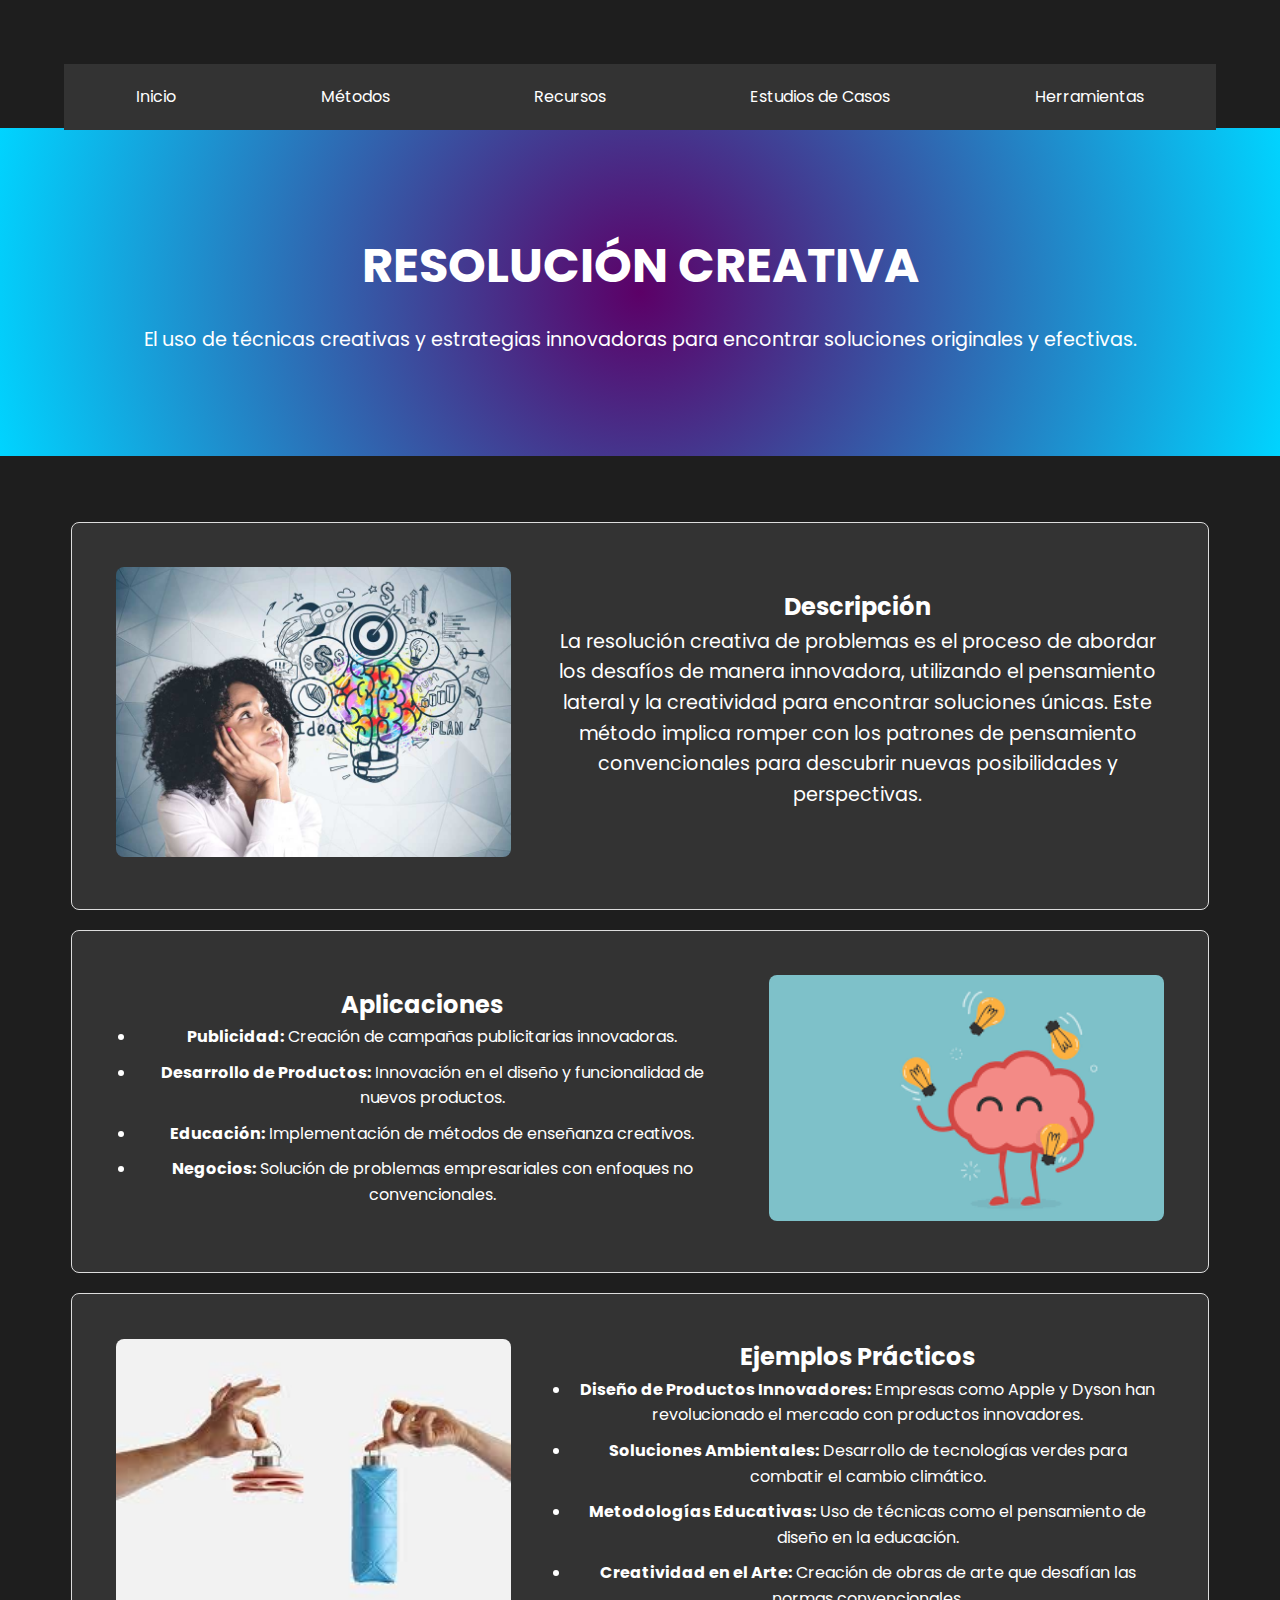
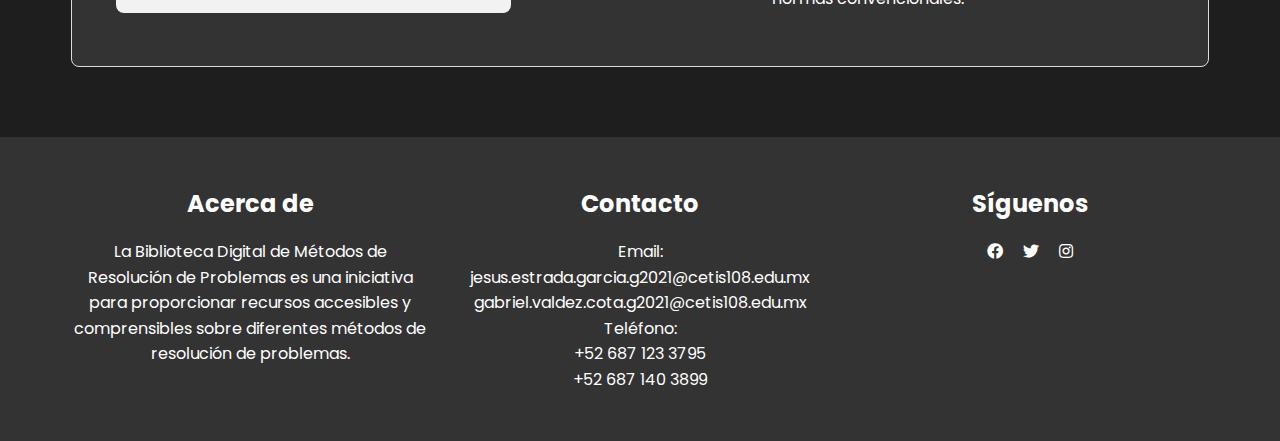
<file: resolucion-creativa.html>
<!DOCTYPE html>
<html lang="en" dir="ltr">
<head>
    <meta charset="utf-8">
    <meta name="viewport" content="width=device-width, initial-scale=1.0">
    <title>Biblioteca Digital de Métodos de Resolución de Problemas</title>
    <link rel="stylesheet" href="css/style2.css">
    <link rel="stylesheet" href="https://cdnjs.cloudflare.com/ajax/libs/font-awesome/6.4.0/css/all.min.css" integrity="sha512-iecdLmaskl7CVkqkXNQ/ZH/XLlvWZOJyj7Yy7tcenmpD1ypASozpmT/E0iPtmFIB46ZmdtAc9eNBvH0H/ZpiBw==" crossorigin="anonymous" referrerpolicy="no-referrer" />
    <link rel="stylesheet" href="https://cdnjs.cloudflare.com/ajax/libs/font-awesome/5.15.1/css/all.min.css">
    <script src="https://cdnjs.cloudflare.com/ajax/libs/jquery/3.5.1/jquery.min.js" charset="utf-8"></script>
</head>
<body>

    <section class="navigation">
        <nav>
            <div class="nav-movil">
                <a id="nav-boton" href="#!">
                    <span></span>
                    <span></span>
                    <span></span>
                </a>
            </div>
            <ul class="nav-menu">
                <li><a href="index.html">Inicio</a></li>
                <li> <a href="index.html#metodos">Métodos</a>
                    <ul class="nav-submenu">
                        <li><a href="metodo-cientifico.html">Método Científico</a></li>
                        <li><a href="diseno-ingenieria.html">Diseño de Ingeniería</a></li>
                        <li><a href="pensamiento-critico.html">Pensamiento Crítico</a></li>
                        <li><a href="resolucion-creativa.html">Resolución Creativa</a></li>
                    </ul>
                </li>
                <li><a href="index.html#recursos">Recursos</a></li>
                <li><a href="index.html#estudios-caso">Estudios de Casos</a></li>
                <li><a href="index.html#herramienta">Herramientas</a></li>
            </ul>
        </nav>
    </section>
    
    <header class="header">
        <div class="header-contenido container">
            <h1>RESOLUCIÓN CREATIVA <br> </h1>
            <p class="descripcion">El uso de técnicas creativas y estrategias innovadoras para encontrar soluciones originales y efectivas.</p>
        </div>
    </header>

    <section class="detalle-metodo">
        <div class="container">
            <div class="recuadro">
                <div class="recuadro-imagen">
                    <img src="img/resolucion-creativa-1.jpg" alt="Resolución Creativa">
                </div>
                <div class="recuadro-contenido">
                    <h2>Descripción</h2>
                    <p>La resolución creativa de problemas es el proceso de abordar los desafíos de manera innovadora, utilizando el pensamiento lateral y la creatividad para encontrar soluciones únicas. Este método implica romper con los patrones de pensamiento convencionales para descubrir nuevas posibilidades y perspectivas.</p>
                </div>
            </div>
            <div class="recuadro">
                <div class="recuadro-contenido">
                    <h2>Aplicaciones</h2>
                    <ul>
                        <li><strong>Publicidad:</strong> Creación de campañas publicitarias innovadoras.</li>
                        <li><strong>Desarrollo de Productos:</strong> Innovación en el diseño y funcionalidad de nuevos productos.</li>
                        <li><strong>Educación:</strong> Implementación de métodos de enseñanza creativos.</li>
                        <li><strong>Negocios:</strong> Solución de problemas empresariales con enfoques no convencionales.</li>
                    </ul>
                </div>
                <div class="recuadro-imagen">
                    <img src="img/resolucion-creativa-2.jpg" alt="Aplicaciones de la Resolución Creativa">
                </div>
            </div>
            <div class="recuadro">
                <div class="recuadro-imagen">
                    <img src="img/resolucion-creativa-3.jpg" alt="Ejemplos de Resolución Creativa">
                </div>
                <div class="recuadro-contenido">
                    <h2>Ejemplos Prácticos</h2>
                    <ul>
                        <li><strong>Diseño de Productos Innovadores:</strong> Empresas como Apple y Dyson han revolucionado el mercado con productos innovadores.</li>
                        <li><strong>Soluciones Ambientales:</strong> Desarrollo de tecnologías verdes para combatir el cambio climático.</li>
                        <li><strong>Metodologías Educativas:</strong> Uso de técnicas como el pensamiento de diseño en la educación.</li>
                        <li><strong>Creatividad en el Arte:</strong> Creación de obras de arte que desafían las normas convencionales.</li>
                    </ul>
                </div>
            </div>
        </div>
    </section>

    <footer>
        <div class="container">
            <div class="footer-contenido">
                <div class="footer-section about">
                    <h2>Acerca de</h2>
                    <p>La Biblioteca Digital de Métodos de Resolución de Problemas es una iniciativa para proporcionar recursos accesibles y comprensibles sobre diferentes métodos de resolución de problemas.</p>
                </div>
                <div class="footer-section contact">
                    <h2>Contacto</h2>
                    <p>Email: <br> jesus.estrada.garcia.g2021@cetis108.edu.mx
                        <br> gabriel.valdez.cota.g2021@cetis108.edu.mx
                    </p>
                    
                    <p>Teléfono: <br> +52 687 123 3795
                        <br> +52 687 140 3899
                    </p>
                    
                </div>
                <div class="footer-section social">
                    <h2>Síguenos</h2>
                    <a target="_blank" href="https://web.facebook.com/jesusmanuel.estrada.5439"><i class="fab fa-facebook"></i></a>
                    <a target="_blank" href="https://twitter.com/EstradaJes29776"><i class="fab fa-twitter"></i></a>
                    <a target="_blank" href="https://www.instagram.com/jesusestrada.04/"><i class="fab fa-instagram"></i></a>
            </div>
        </div>
    </footer>

    <script type="text/javascript">
        $(document).ready(function () {
            $('#nav-boton').click(function () {
                $('.nav-menu').toggleClass('nav-menu-visible');
            });
        });

        $(window).scroll(function() {
            if ($(this).scrollTop() > 50) {
                $('.navigation').addClass('fixed-nav');
            } else {
                $('.navigation').removeClass('fixed-nav');
            }
        });
    </script>
</body>
</html>
</file>
<file: css/style.css>
@import url('https://fonts.googleapis.com/css2?family=Poppins:wght@100;200;300;400;500;600;700;800;900&display=swap');

* {
    margin: 0;
    padding: 0;
    box-sizing: border-box;
}

body {
    font-family: "Poppins", sans-serif;
    line-height: 1.6;
    color: #fff;
    background-color: rgb(30,30,30);
}

/* Navigation */
.navigation {
    height: 70px;
    background: rgb(30,30,30);
    position: fixed;
    top: 0;
    width: 100%;
    z-index: 1000;
}

.nav-movil {
    display: none;
    cursor: pointer;
}

.nav-movil span {
    display: block;
    width: 25px;
    height: 3px;
    background: #fff;
    margin: 5px 0;
}

.nav-menu {
    list-style: none;
    display: flex;
    justify-content: space-around;
    background: #333;
    margin: 0;
    padding: 0;
}

.nav-menu li {
    position: relative;
}

.nav-menu a {
    display: block;
    padding: 20px;
    color: #fff;
    text-decoration: none;
    transition: 0.5s;
}

.nav-menu a:hover {
    background: #3d3d3d;
    border-radius: 6px;
}

.nav-submenu {
    display: none;
    position: absolute;
    top: 100%;
    left: 0;
    background: #444;
    list-style: none;
    padding: 0;
    margin: 0;
}

.nav-submenu a {
    padding: 0.5rem 1rem;
}

.nav-menu li:hover .nav-submenu {
    display: block;
}

/* Header */
.header {
    background-image: radial-gradient(circle, #5c0067 0%, #00d4ff 100%);
    color: #fff;
    text-align: center;
    padding: 4rem 0;
    margin-top: 8rem; 
}

.header h1 {
    font-size: 3rem;
}

.header p {
    font-size: 1.2rem;
}

/* Sections */
section {
    padding: 4rem;
    text-align: center;
    
}

section h1 {
    font-size: 2.5rem;
    margin-bottom: 1rem;
}

section p {
    font-size: 1.2rem;
    margin-bottom: 2rem;
}

.tipo {
    background: #333;
    padding: 1.5rem;
    border: 1px solid #ddd;
    margin: 1rem;
    border-radius: 8px;
    flex: 1;
    min-width: 250px;
}

.tipo h3 {
    font-size: 1.5rem;
    margin-bottom: 1rem;
}

.tipo button {
    background:  #00d4ff;
    color: #fff;
    border: none;
    padding: 0.5rem 1rem;
    border-radius: 5px;
    cursor: pointer;
}

.tipo button a {
    color: #fff;
    text-decoration: none;
}

/* Grid layout for sections */
.contenedor-tipos {
    display: flex;
    flex-wrap: wrap;
    justify-content: center;
}

/* Footer */
footer {
    background: #333;
    color: #fff;
    padding: 2rem 0;
    text-align: center;
}

footer .footer-contenido {
    display: flex;
    justify-content: space-around;
    flex-wrap: wrap;
}

footer .footer-section {
    flex: 1;
    margin: 1rem;
    min-width: 200px;
}

footer .footer-section h2 {
    margin-bottom: 1rem;
}

footer .social a {
    color: #fff;
    margin: 0 0.5rem;
}

/* Responsive styles */
@media (max-width: 768px) {
    .nav-movil {
        display: block;
    }

    .nav-menu {
        display: none;
        flex-direction: column;
    }

    .nav-menu.nav-menu-visible {
        display: flex;
    }

    .nav-menu li {
        width: 100%;
    }

    .nav-submenu {
        position: static;
    }

    .nav-submenu a {
        padding-left: 2rem;
    }

    .header h1 {
        font-size: 2rem;
    }

    .header p {
        font-size: 1rem;
    }

    p {
        padding: 30px;
    }
}
</file>
<file: css/style2.css>
@import url('https://fonts.googleapis.com/css2?family=Poppins:wght@100;200;300;400;500;600;700;800;900&display=swap');

* {
    margin: 0;
    padding: 0;
    box-sizing: border-box;
}

body {
    font-family: "Poppins", sans-serif;
    line-height: 1.6;
    color: #fff;
    background-color: rgb(30,30,30);
}


.container {
    
    max-width: 1200px;
    margin: 0 auto;
    padding: 0 15px;
}

header.header {
    background-image: radial-gradient(circle, #5c0067 0%, #00d4ff 100%);
    margin-top: 8rem;
    color: #fff;
    text-align: center;
    padding: 100px 0;
}

header.header .header-contenido h1 {
    font-size: 3em;
    margin: 0 0 20px;
}

header.header .header-contenido p.descripcion {
    font-size: 1.2em;
    margin: 0;
}

/* Navigation */
.navigation {
    
    height: 70px;
    background: rgb(30,30,30);
    position: fixed;
    top: 0;
    width: 100%;
    z-index: 1000;
}

.nav-movil {
    display: none;
    cursor: pointer;
}

.nav-movil span {
    display: block;
    width: 25px;
    height: 3px;
    background: #fff;
    margin: 5px 0;
}

.nav-menu {
    list-style: none;
    display: flex;
    justify-content: space-around;
    background: #333;
    margin: 0;
    padding: 0;
}

.nav-menu li {
    position: relative;
}

.nav-menu a {
    display: block;
    padding: 20px;
    color: #fff;
    text-decoration: none;
    transition: 0.5s;
}

.nav-menu a:hover {
    background: #3d3d3d;
    border-radius: 6px;
}

.nav-submenu {
    display: none;
    position: absolute;
    top: 100%;
    left: 0;
    background: #444;
    list-style: none;
    padding: 0;
    margin: 0;
}

.nav-submenu a {
    padding: 0.5rem 1rem;
}

.nav-menu li:hover .nav-submenu {
    display: block;
}
.detalle-metodo {
    background-color: rgb(30,30,30);
    padding: 50px 0;
    
}

.detalle-metodo .recuadro {
    background: #333;
    padding: 1.5rem;
    border: 1px solid #ddd;
    margin: 1rem;
    border-radius: 8px;
    margin-bottom: 20px;
    display: flex;
    flex-wrap: wrap;
    align-items: center;
    min-width: 250px;
}

.detalle-metodo .recuadro:nth-child(even) .recuadro-imagen {
    order: 2;
}

.detalle-metodo .recuadro-imagen {
    flex: 1 1 40%;
    padding: 20px;
}

.detalle-metodo .recuadro-imagen img {
    width: 100%;
    height: auto;
    border-radius: 8px;
}

.detalle-metodo .recuadro-contenido {
    flex: 1 1 60%;
    padding: 20px;
}

.detalle-metodo .recuadro-contenido h2 {
    margin-top: 0;
}

.detalle-metodo .recuadro-contenido ul {
    padding-left: 20px;
}

.detalle-metodo .recuadro-contenido ul li {
    margin-bottom: 10px;
}

section {
    padding: 4rem;
    text-align: center;
    
}

section h1 {
    font-size: 2.5rem;
    margin-bottom: 1rem;
}

section p {
    font-size: 1.2rem;
    margin-bottom: 2rem;
}


/* Footer */
footer {
    background: #333;
    color: #fff;
    padding: 2rem 0;
    text-align: center;
}

footer .footer-contenido {
    display: flex;
    justify-content: space-around;
    flex-wrap: wrap;
}

footer .footer-section {
    flex: 1;
    margin: 1rem;
    min-width: 200px;
}

footer .footer-section h2 {
    margin-bottom: 1rem;
}

footer .social a {
    color: #fff;
    margin: 0 0.5rem;
}

/* Media Queries */
@media (max-width: 768px) {
    .nav-movil {
        display: block;
    }

    .nav-menu {
        display: none;
        flex-direction: column;
    }

    .nav-menu.nav-menu-visible {
        display: flex;
    }

    .nav-menu li {
        width: 100%;
    }

    .nav-submenu {
        position: static;
    }

    .nav-submenu a {
        padding-left: 2rem;
    }

    .footer-contenido {
        flex-direction: column;
    }

    .footer-section {
        margin-bottom: 20px;
    }


    .detalle-metodo .recuadro {
        flex-direction: column;
    }

    .detalle-metodo .recuadro-imagen,
    .detalle-metodo .recuadro-contenido {
        flex: 1 1 100%;
    }
    .header h1 {
        font-size: 2rem;
    }

    .header p {
        font-size: 1rem;
    }

    p {
        padding: 30px;
    }
}
</file>
